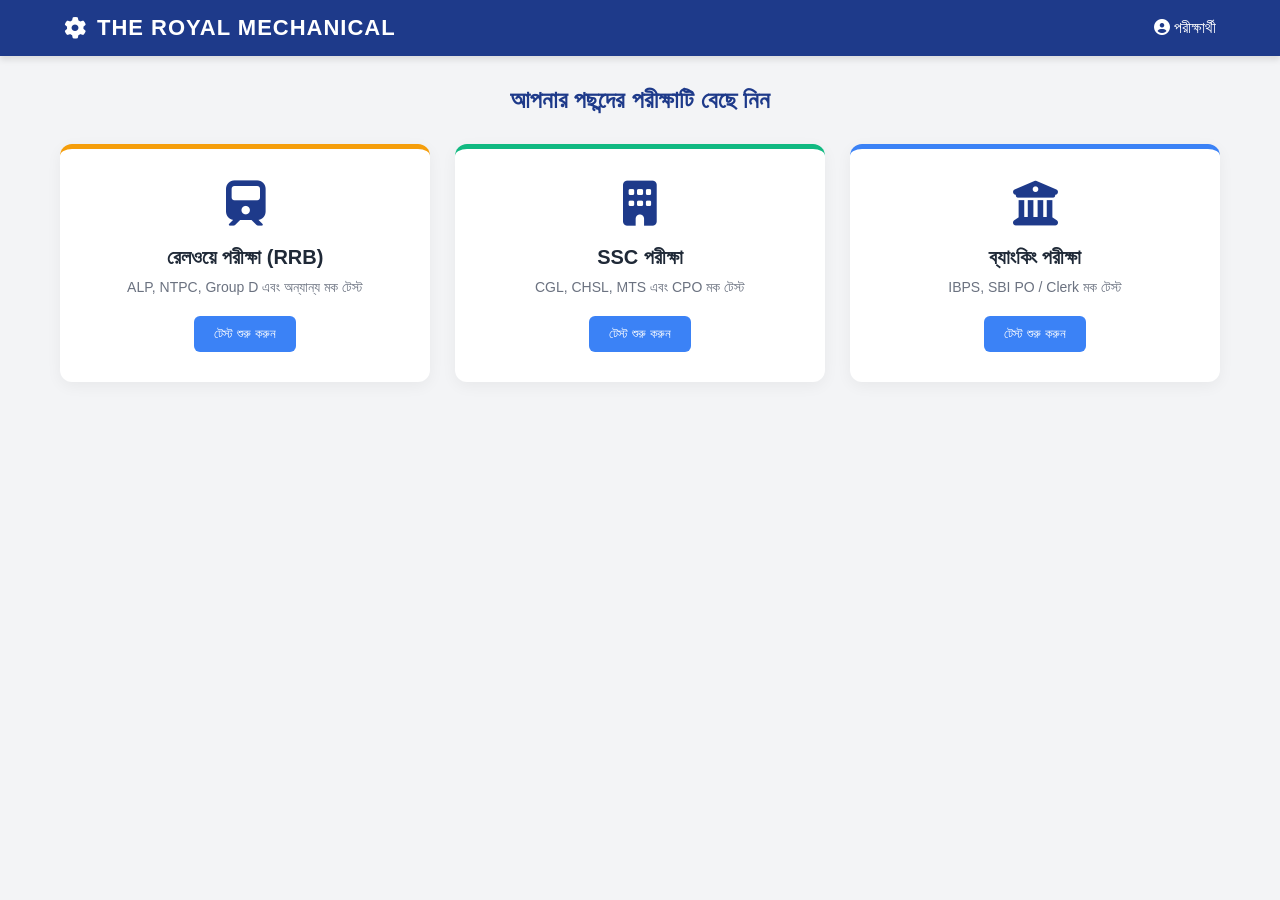
<file: index.html>
<!DOCTYPE html>
<html lang="bn">
<head>
    <meta charset="UTF-8">
    <meta name="viewport" content="width=device-width, initial-scale=1.0">
    <title>THE ROYAL MECHANICAL - Online Exam Portal</title>
    <link rel="stylesheet" href="style.css">
    <link rel="stylesheet" href="https://cdnjs.cloudflare.com/ajax/libs/font-awesome/6.4.0/css/all.min.css">
</head>
<body>

    <header>
        <div class="logo"><i class="fas fa-cog fa-spin-hover"></i> THE ROYAL MECHANICAL</div>
        <div class="user-profile"><i class="fas fa-user-circle"></i> পরীক্ষার্থী</div>
    </header>

    <main class="container">
        
        <section id="home-page" class="page-section">
            <h2 class="section-title">আপনার পছন্দের পরীক্ষাটি বেছে নিন</h2>
            <div class="category-grid">
                
                <div class="category-card railway" onclick="startExam('Railway')">
                    <div class="card-icon"><i class="fas fa-train"></i></div>
                    <h3>রেলওয়ে পরীক্ষা (RRB)</h3>
                    <p>ALP, NTPC, Group D এবং অন্যান্য মক টেস্ট</p>
                    <button class="btn">টেস্ট শুরু করুন</button>
                </div>

                <div class="category-card ssc" onclick="startExam('SSC')">
                    <div class="card-icon"><i class="fas fa-building"></i></div>
                    <h3>SSC পরীক্ষা</h3>
                    <p>CGL, CHSL, MTS এবং CPO মক টেস্ট</p>
                    <button class="btn">টেস্ট শুরু করুন</button>
                </div>

                <div class="category-card banking" onclick="startExam('Banking')">
                    <div class="card-icon"><i class="fas fa-university"></i></div>
                    <h3>ব্যাংকিং পরীক্ষা</h3>
                    <p>IBPS, SBI PO / Clerk মক টেস্ট</p>
                    <button class="btn">টেস্ট শুরু করুন</button>
                </div>

            </div>
        </section>

        <section id="exam-page" class="page-section hidden">
            <div class="exam-header">
                <h2 id="exam-title">Exam</h2>
                <div class="timer-box"><i class="fas fa-clock"></i> সময় বাকি: <span id="timer">10:00</span></div>
            </div>

            <div class="exam-layout">
                <div class="question-container">
                    <div class="question-number" id="q-num">প্রশ্ন ১:</div>
                    <div class="question-text" id="q-text">এখানে প্রশ্নটি দেখানো হবে।</div>
                    
                    <div class="options-container" id="options-box">
                        </div>

                    <div class="action-buttons">
                        <button class="btn btn-secondary" onclick="prevQuestion()"><i class="fas fa-arrow-left"></i> আগেরটি</button>
                        <button class="btn btn-success" onclick="nextQuestion()">পরেরটি <i class="fas fa-arrow-right"></i></button>
                    </div>
                </div>

                <div class="sidebar">
                    <h3>প্রশ্ন তালিকা</h3>
                    <div class="palette-grid" id="palette-box">
                        </div>
                    <hr>
                    <button class="btn btn-danger btn-full" onclick="submitExam()">পরীক্ষা শেষ করুন</button>
                </div>
            </div>
        </section>

        <section id="result-page" class="page-section hidden">
            <div class="result-card">
                <i class="fas fa-trophy trophy-icon"></i>
                <h2>পরীক্ষার ফলাফল</h2>
                <p class="score-text">আপনার স্কোর: <span id="final-score">0</span> / <span id="total-score">0</span></p>
                <button class="btn" onclick="goToHome()"><i class="fas fa-home"></i> হোমপেজে ফিরুন</button>
            </div>
        </section>

    </main>

    <script src="script.js"></script>
</body>
</html>
</file>
<file: style.css>
:root {
    --primary-color: #1e3a8a;
    --secondary-color: #3b82f6;
    --success-color: #10b981;
    --danger-color: #ef4444;
    --bg-color: #f3f4f6;
    --card-bg: #ffffff;
    --text-color: #1f2937;
}

* {
    margin: 0;
    padding: 0;
    box-sizing: border-box;
    font-family: 'Segoe UI', Tahoma, Geneva, Verdana, sans-serif;
}

body {
    background-color: var(--bg-color);
    color: var(--text-color);
}

/* Header */
header {
    background-color: var(--primary-color);
    color: white;
    padding: 15px 5%;
    display: flex;
    justify-content: space-between;
    align-items: center;
    box-shadow: 0 4px 6px rgba(0,0,0,0.1);
}

.logo {
    font-size: 22px;
    font-weight: 800;
    letter-spacing: 1px;
    display: flex;
    align-items: center;
    gap: 10px;
}

/* Gear Icon Hover Effect */
.logo:hover .fa-cog {
    animation: spin 2s linear infinite;
}

@keyframes spin {
    100% { transform: rotate(360deg); }
}

/* Container */
.container {
    max-width: 1200px;
    margin: 30px auto;
    padding: 0 20px;
}

.page-section {
    animation: fadeIn 0.5s ease;
}

.hidden {
    display: none !important;
}

/* Home Page Cards */
.section-title {
    text-align: center;
    margin-bottom: 30px;
    color: var(--primary-color);
}

.category-grid {
    display: grid;
    grid-template-columns: repeat(auto-fit, minmax(300px, 1fr));
    gap: 25px;
}

.category-card {
    background: var(--card-bg);
    padding: 30px;
    border-radius: 12px;
    text-align: center;
    box-shadow: 0 4px 15px rgba(0,0,0,0.05);
    transition: transform 0.3s ease, box-shadow 0.3s ease;
    cursor: pointer;
    border-top: 5px solid var(--secondary-color);
}

.category-card:hover {
    transform: translateY(-5px);
    box-shadow: 0 8px 25px rgba(0,0,0,0.1);
}

.category-card.railway { border-top-color: #f59e0b; }
.category-card.ssc { border-top-color: #10b981; }
.category-card.banking { border-top-color: #3b82f6; }

.card-icon {
    font-size: 45px;
    margin-bottom: 15px;
    color: var(--primary-color);
}

.category-card h3 {
    margin-bottom: 10px;
    font-size: 20px;
}

.category-card p {
    color: #6b7280;
    margin-bottom: 20px;
    font-size: 14px;
}

/* Buttons */
.btn {
    background-color: var(--secondary-color);
    color: white;
    border: none;
    padding: 10px 20px;
    border-radius: 6px;
    cursor: pointer;
    font-weight: 6px;
    transition: background 0.2s;
}

.btn:hover { background-color: #2563eb; }
.btn-secondary { background-color: #6b7280; }
.btn-secondary:hover { background-color: #4b5563; }
.btn-success { background-color: var(--success-color); }
.btn-success:hover { background-color: #059669; }
.btn-danger { background-color: var(--danger-color); }
.btn-danger:hover { background-color: #dc2626; }
.btn-full { width: 100%; padding: 12px; }

/* Exam Layout */
.exam-header {
    display: flex;
    justify-content: space-between;
    align-items: center;
    background: white;
    padding: 15px 20px;
    border-radius: 8px;
    margin-bottom: 20px;
    box-shadow: 0 2px 5px rgba(0,0,0,0.05);
}

.timer-box {
    background: #fee2e2;
    color: var(--danger-color);
    padding: 8px 15px;
    border-radius: 20px;
    font-weight: bold;
}

.exam-layout {
    display: grid;
    grid-template-columns: 3fr 1fr;
    gap: 20px;
}

@media (max-width: 768px) {
    .exam-layout { grid-template-columns: 1fr; }
}

.question-container {
    background: white;
    padding: 30px;
    border-radius: 10px;
    box-shadow: 0 2px 10px rgba(0,0,0,0.05);
}

.question-number {
    font-size: 18px;
    font-weight: bold;
    color: var(--primary-color);
    margin-bottom: 10px;
}

.question-text {
    font-size: 16px;
    margin-bottom: 25px;
    line-height: 1.6;
}

.option-item {
    background: #f9fafb;
    border: 1px solid #e5e7eb;
    padding: 12px 15px;
    border-radius: 6px;
    margin-bottom: 12px;
    cursor: pointer;
    transition: all 0.2s;
}

.option-item:hover {
    background: #eff6ff;
    border-color: var(--secondary-color);
}

.option-item.selected {
    background: #dbeafe;
    border-color: var(--secondary-color);
    font-weight: bold;
}

.action-buttons {
    display: flex;
    justify-content: space-between;
    margin-top: 30px;
}

/* Sidebar & Palette */
.sidebar {
    background: white;
    padding: 20px;
    border-radius: 10px;
    box-shadow: 0 2px 10px rgba(0,0,0,0.05);
    height: fit-content;
}

.sidebar h3 { margin-bottom: 15px; font-size: 16px; }

.palette-grid {
    display: grid;
    grid-template-columns: repeat(4, 1fr);
    gap: 10px;
    margin-bottom: 20px;
}

.palette-btn {
    background: #e5e7eb;
    border: none;
    padding: 10px 0;
    border-radius: 4px;
    cursor: pointer;
    font-weight: bold;
    text-align: center;
}

.palette-btn.answered {
    background: var(--success-color);
    color: white;
}

.palette-btn.active {
    border: 2px solid var(--primary-color);
}

/* Result Card */
.result-card {
    background: white;
    padding: 40px;
    text-align: center;
    border-radius: 12px;
    max-width: 500px;
    margin: 50px auto;
    box-shadow: 0 4px 20px rgba(0,0,0,0.1);
}

.trophy-icon {
    font-size: 60px;
    color: #f59e0b;
    margin-bottom: 20px;
}

.score-text {
    font-size: 22px;
    margin: 20px 0;
}

#final-score {
    font-weight: bold;
    color: var(--success-color);
}

@keyframes fadeIn {
    from { opacity: 0; transform: translateY(10px); }
    to { opacity: 1; transform: translateY(0); }
}
</file>
